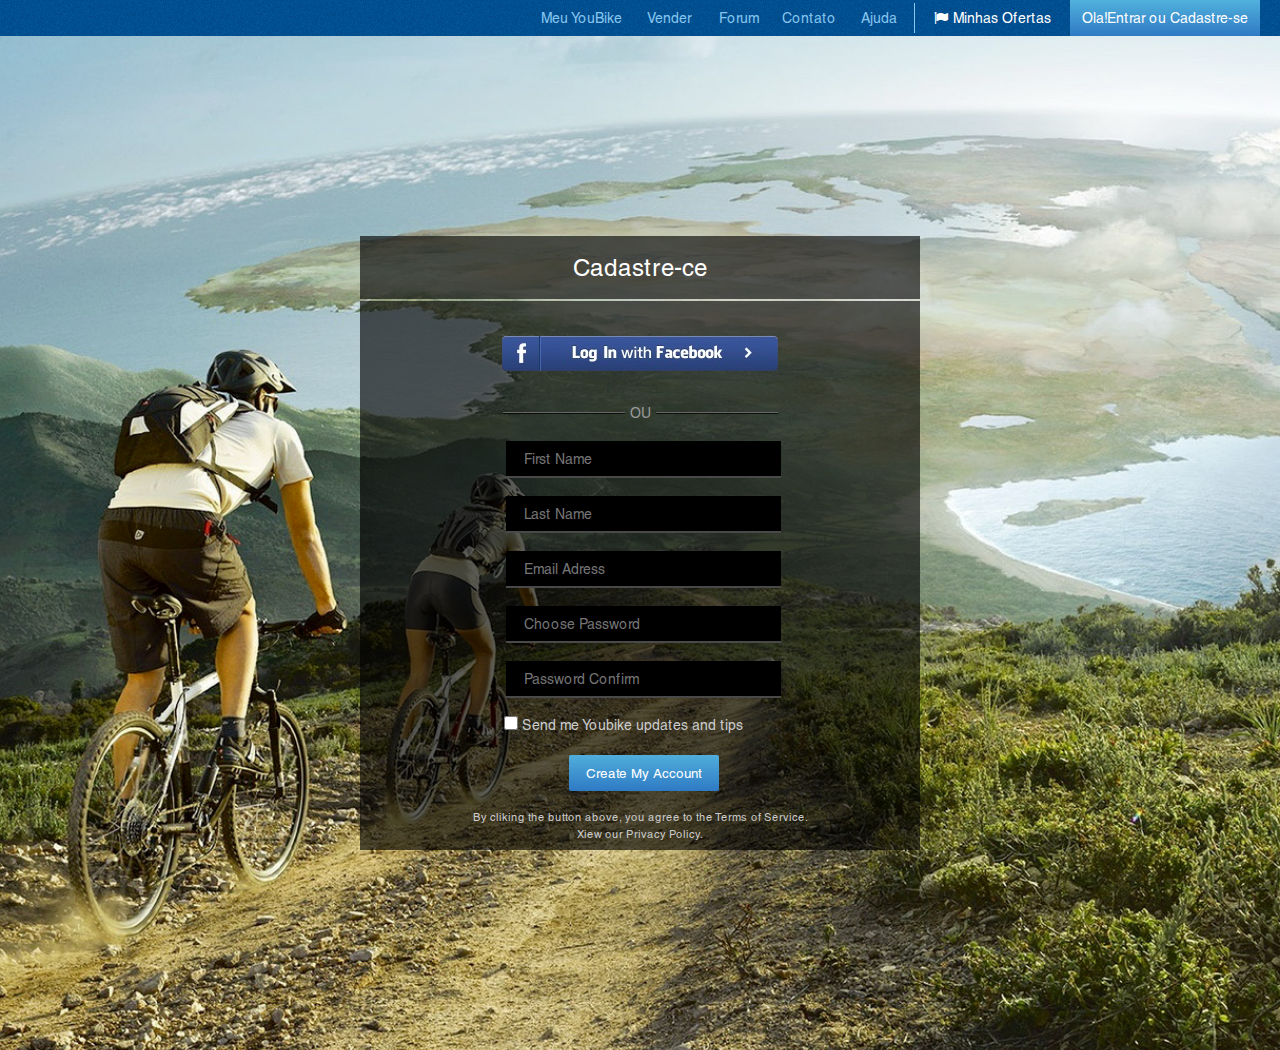
<file: HomeWork/index.html>
<!DOCTYPE html>
<html lang="en">
<head>
	<meta charset="UTF-8">
	<link rel="stylesheet" href="css/style.css">
	<link rel="stylesheet" href="https://maxcdn.bootstrapcdn.com/font-awesome/4.5.0/css/font-awesome.min.css">
	<title>Document</title>
</head>
<body>

	<header>
		<nav>
			
			<ul class="menu2">

				<li class="flag"><a href="#">Minhas Ofertas</a></li>
				<li class="active"><a href="index.html">Ola!Entrar ou Cadastre-se</a></li>
			</ul>
			<ul class="menu1">
				<li><a href="#">Meu YouBike</a></li>
				<li><a href="#">Vender</a></li>
				<li><a href="#">Forum</a></li>
				<li><a href="#">Contato</a></li>
				<li><a href="#">Ajuda </a></li>
				<hr>
			</ul>
		</nav>
	</header>
	<main>
		<div class="cadastre">
			Cadastre-ce
		</div>
		<div class="empty"></div>
		<div class="registration">
			<div class="facebook">
				<a href="#"><img src="img/face.png" alt=""></a>
			</div>

			<div class="OU">
				<div class="line"></div>
				<div class="text_ou">OU</div>
				<div class="line"></div>
			</div>

			<form method="" action="#">
				<input type="text" name="first_name" placeholder="First Name" class="field_input" required>
				<input type="text" name="last_name" placeholder="Last Name" class="field_input" required>
				<input type="email" name="email" placeholder="Email Adress" class="field_input" required>
				<input type="password" name="password" placeholder="Choose Password" class="field_input" required>
				<input type="password" name="password" placeholder="Password Confirm" class="field_input" required>
				<div class="Send_me">
					<input type="checkbox" name=" " value=" ">
					<label for="Send_me">Send me Youbike updates and tips</label>
				</div>
				<input type="submit" value="Create My Account" class="acount">
			</form>
			
			
			<div class="by_click">
				<p>By cliking the button above, you agree to the Terms of Service.</p>
				<p>Xiew our Privacy Policy.</p>
			</div>
			
		</div>
		<div class="empty2"></div>

	</main>
</body>
</html>
</file>
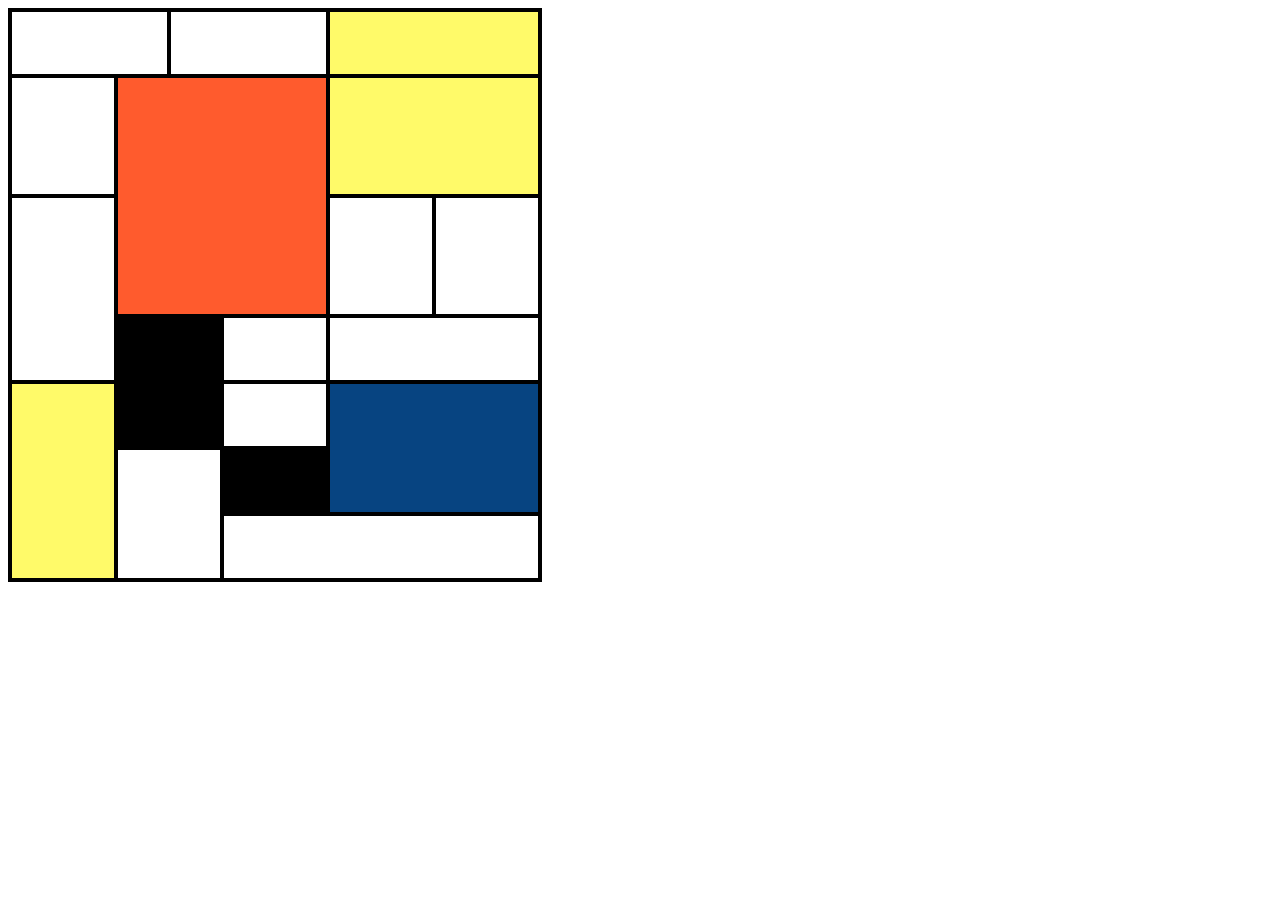
<file: HomeWork2/index.html>
<!DOCTYPE html>
<html lang="en">
<head>
	<meta charset="UTF-8">
	<link rel="stylesheet" href="css/style.css">
	<title>Document</title>
</head>

<body>
	<table>
		
		<tr>
			<td colspan="2" class="table1"></td>
			<td colspan="3">  </td>
			<td colspan="2" bgcolor="#fffa69"> </td>
		</tr>
		
		<tr>
			<td rowspan="2" width="5px" class="table1">  </td>
			<td rowspan="4" colspan="4" bgcolor="#ff5b2d"></td>
			<td rowspan="2" colspan="2" bgcolor="#fffa69"> </td>
		</tr>
		
		<tr>
		</tr>
		
		<tr>
			<td rowspan="3" class="table1">  </td>
			<td rowspan="2" class="table1"></td>
			<td rowspan="2" class="table1"></td>
		</tr>
			
		<tr>
		</tr>
		
		<tr>
			<td rowspan="2" colspan="2" bgcolor="#000000"></td>
			<td colspan="2" class="table1"></td>
			<td colspan="2" class="table1"> </td>
		</tr>
			
		<tr>
			<td rowspan="3" bgcolor="#fffa69"> </td>
			<td colspan="2" class="table1">  </td>
			<td rowspan="2" colspan="2" bgcolor="#074481"> </td>
		</tr>
			
		<tr>
			<td colspan="2" rowspan="2" class="table1">  </td>
			<td colspan="2" bgcolor="#000000"> </td>
		</tr>
		
		<tr>
			<td colspan="4" class="table1"></td>
		</tr>
		
	</table>

</body>
</html>
</file>
<file: HomeWork/css/style.css>
@font-face {
    font-family: 'helveticaregular';
    src: url('../fonts/helvetica.woff2') format('woff2'),
         url('../fonts/helvetica.woff') format('woff');
    font-weight: normal;
    font-style: normal;

}

* {
	font-family: 'helveticaregular';
	padding: 0;
	margin: 0;
}

a {
	text-decoration: none;
	
}
body {
	background: url(../img/Background.png) no-repeat;
	background-size:100%;
	
}
/*HEADER*/

nav {
	height: 36px;
	font-size: 14px;
	background: url(../img/Background1.png);
}

nav ul {
	display: block;
	
}

nav li {
	float: left;
	list-style: none;
}

/*MENU1*/
.menu1 {
	float: right;
	text-align: center;
	line-height: 36px;
}
.menu1 li:first-child {
	width: 105px;
}

hr {
	width: 1px;
	height: 30px;
	margin-top: 3px;
	border: none; /* Убираем границу для браузера Firefox */
    color: #86c5ee; /* Цвет линии для остальных браузеров */
    background-color: #86c5ee;
}
.menu1 li {
	width: 70px;
	
}
.menu1 a {
	height: 36px;
	color: #86c5ee;
}

.menu1 a:hover {
	background: #4eabda;
	color: white;
}

/*MENU2*/
.menu2 {

	float: right;
	text-align: center;
	line-height: 36px;
	padding-right: 20px;
}
.flag a:before {
	content:"\f024";
	color: white;
	font-family: FontAwesome;
	padding-right: 5px;
}
.menu2 li {
	
	width: 155px;
	
}
.menu2 li:last-child {
	
	width: 190px;
}
.active {
	background: linear-gradient(to top, #2e7ac4, #51b1dc);
	
}

.menu2 a,
.menu1 a {
	display: table;
	margin: 0 auto;
	height: 100%;
	width: 100%;
} 
.menu2 a {
	color: #fefefe;
}
.menu2 a:hover {
	background: linear-gradient(to top, #2e7ac4, #51b1dc);
	text-decoration: underline;
}

/*MAIN*/
main {
	padding-top: 200px;
}

.cadastre {
	width: 560px;
	height: 63px;
	font-size: 24px;
	color: white;
	text-align: center;
	line-height: 63px;
	margin: 0 auto;
	background: rgba(0, 0, 0, 0.631);

}
.empty {
	height: 2px;
}
.registration {
	
	width: 560px;
	height: 549px;
	
	text-align: center;
	margin: 0 auto;
	background: rgba(0, 0, 0, 0.631);

}
.facebook {
	padding-top: 35px;
}

.OU {
	width: 275px;
	height: 16px;
	padding-top: 30px;
	margin: 0 auto;
}
.text_ou {
	float: left;
	width: 31px;
	color: #999999;
	font-size: 14px;
}
.line {
	margin-top: 7px;
	float: left;
	height: 1px;
	width: 122px;
	background:#666666;
	box-shadow: 0px 1px 0px 0px rgba(0,0,0,0.75);
}

form {
	
	padding-left: 7px;
}
.field_input {
	margin-top: 20px;
	font-size: 14px;
	width: 257px;
	height: 35px;
	background-color: black;
	color: #cccccc;
	box-shadow: 0px 2px 0px 0px rgba(73,73,73,1);
}

.field_input:hover {
	background: #1b5288;
	box-shadow: 0px 0px 10px 1px rgba(18,160,255,1);
}

input[type="text"],
input[type="email"],
input[type="password"] {
 border: none;
 padding-left: 18px;
}

.Send_me {
	margin-top: 20px;
	padding-right: 40px;
	font-size: 14px;
	color: #cccccc;
	height: 14px;

  }
input[type=checkbox] {
    height: 14px;
	width: 14px;
	overflow: hidden;
	background: white;
}



input[type=submit] {
	margin-top: 25px;
	width: 150px;
	height: 36px;
	color: white;
	background: linear-gradient(to top, #2e7ac4, #50aedb);
	border:none;
	border-radius: 2px;
}

.by_click {
	padding-top: 15px;
	font-size: 11px;
	color: #cccccc;
}
.by_click p {
	padding-top: 5px;
}

.empty2 {
	clear: both;
	height: 200px;
}
</file>
<file: HomeWork2/css/style.css>
table {
	border-collapse: collapse; 
}
.table1 {
	color: white;
}
td {
	border: 4px solid #000;
}
tr,td {
	width: 100px;
	height: 60px;
}
</file>
